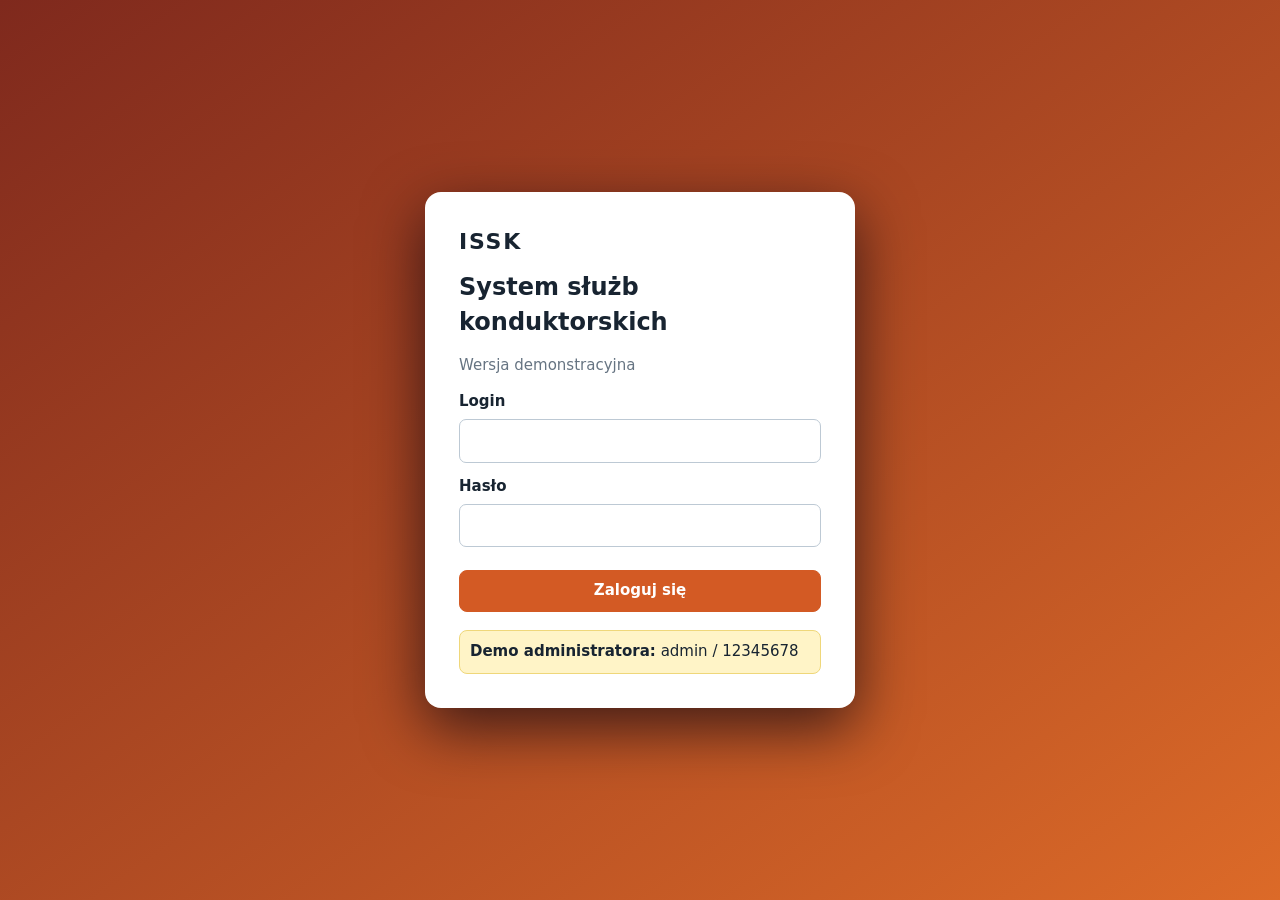
<file: index.html>
<!doctype html><html lang="pl"><head><meta charset="utf-8"><meta name="viewport" content="width=device-width,initial-scale=1"><meta name="robots" content="noindex,nofollow"><title>ISSK — logowanie</title><link rel="stylesheet" href="css/main.css"></head><body class="login-page"><main class="login-card"><div class="brand">ISSK</div><h1>System służb konduktorskich</h1><p class="muted">Wersja demonstracyjna</p><form id="loginForm"><label>Login<input id="login" autocomplete="username" required></label><label>Hasło<input id="password" type="password" autocomplete="current-password" required></label><button class="primary" type="submit">Zaloguj się</button><p id="loginError" class="error"></p></form><div class="demo-note"><b>Demo administratora:</b> admin / 12345678</div></main><script type="module" src="js/login.js"></script></body></html>
</file>
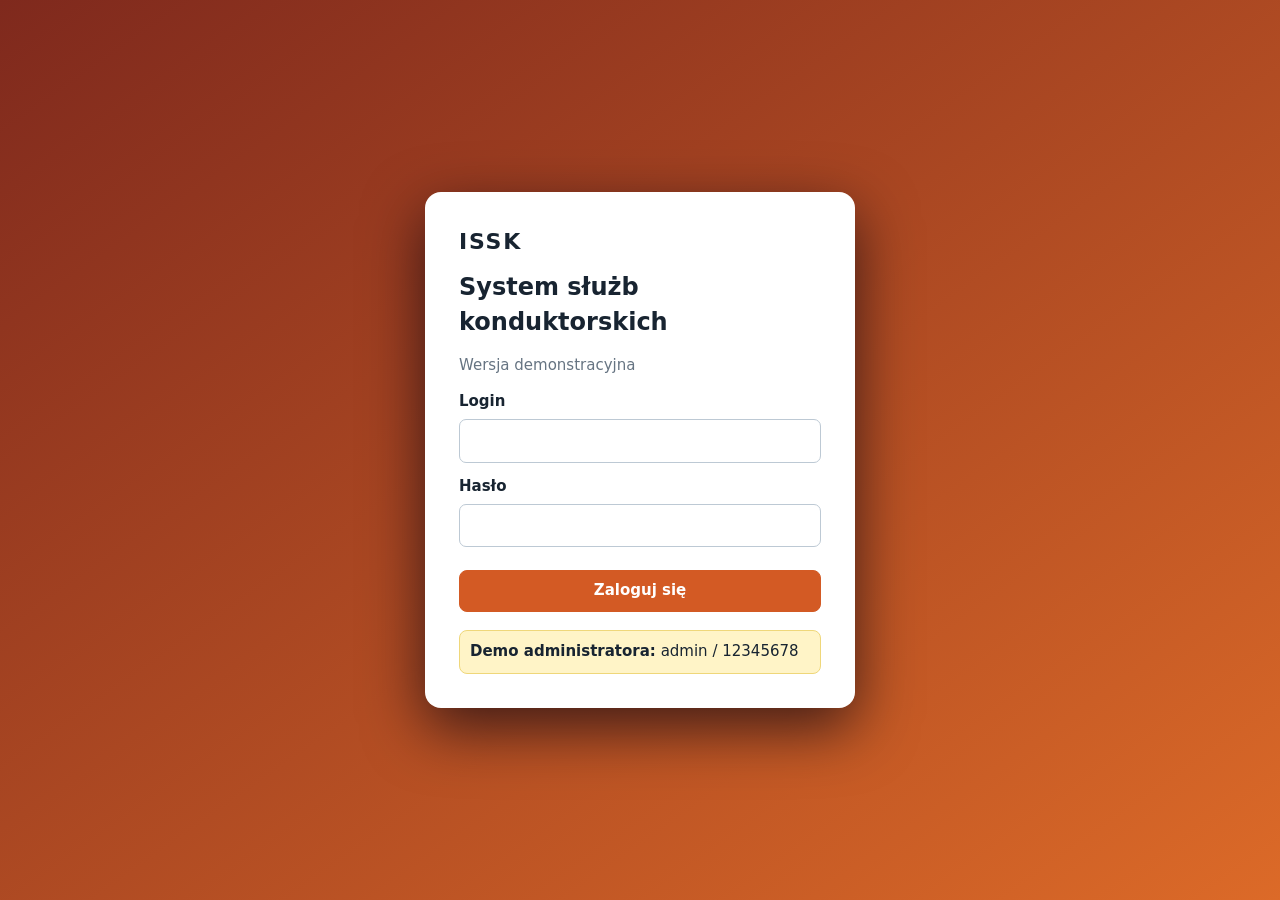
<file: app.html>
<!doctype html><html lang="pl"><head><meta charset="utf-8"><meta name="viewport" content="width=device-width,initial-scale=1"><meta name="robots" content="noindex,nofollow"><title>ISSK</title><link rel="stylesheet" href="css/main.css"><link rel="stylesheet" href="css/calendar.css"></head><body><header class="topbar"><div class="brand">ISSK</div><button id="menuBtn" class="ghost mobile">☰</button><nav id="nav"></nav><div class="userbox"><span id="who"></span><button id="logout" class="ghost">Wyloguj</button></div></header><main id="app" class="container"></main><div id="modal" class="modal hidden"><div class="modal-card"><button id="modalClose" class="modal-x">×</button><div id="modalBody"></div></div></div><script type="module" src="js/app.js"></script></body></html>
</file>
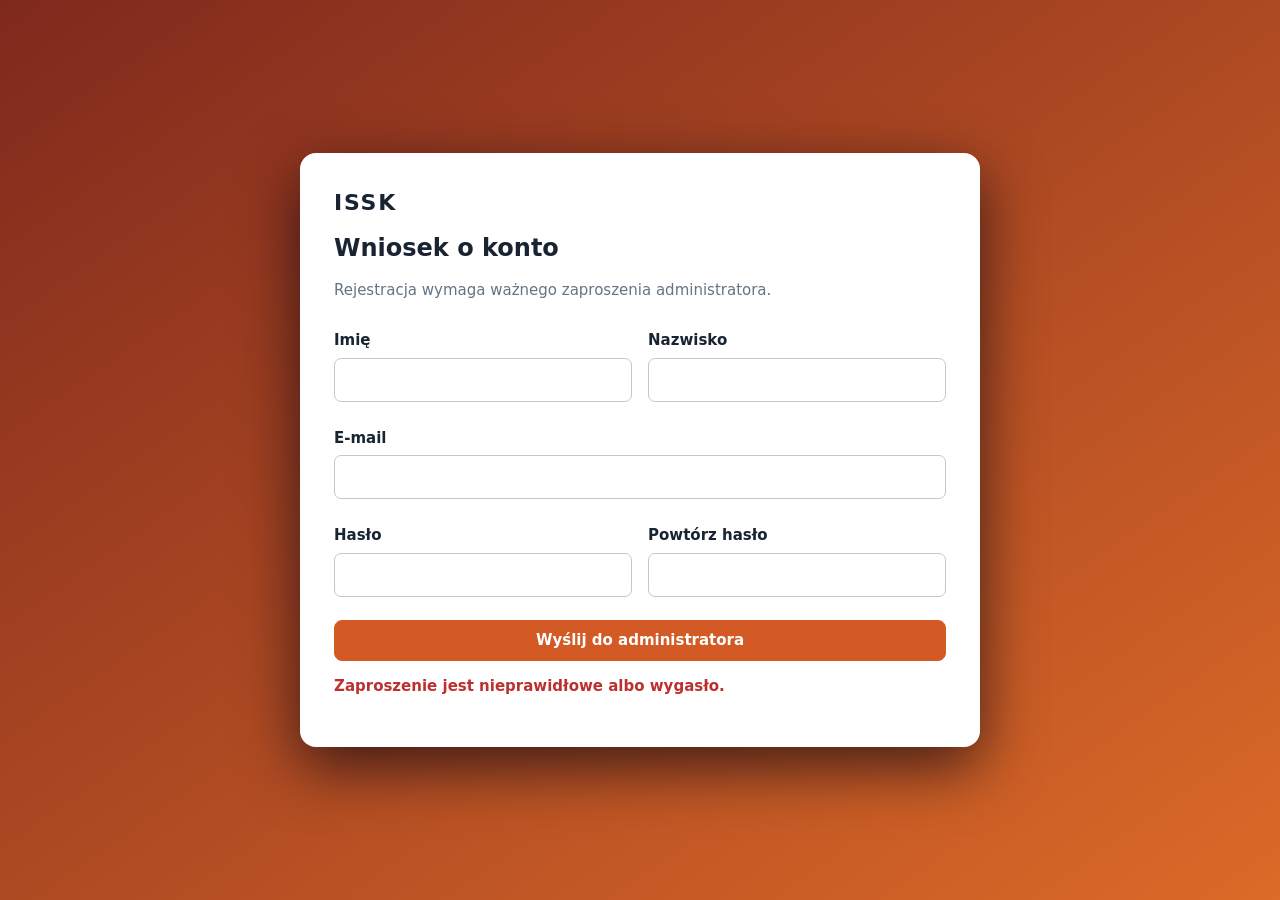
<file: register.html>
<!doctype html><html lang="pl"><head><meta charset="utf-8"><meta name="viewport" content="width=device-width,initial-scale=1"><meta name="robots" content="noindex,nofollow"><title>ISSK — rejestracja</title><link rel="stylesheet" href="css/main.css"></head><body class="login-page"><main class="login-card wide"><div class="brand">ISSK</div><h1>Wniosek o konto</h1><p class="muted">Rejestracja wymaga ważnego zaproszenia administratora.</p><form id="regForm" class="grid2"><label>Imię<input id="firstName" required maxlength="50"></label><label>Nazwisko<input id="lastName" required maxlength="60"></label><label class="span2">E-mail<input id="email" type="email" required maxlength="120"></label><label>Hasło<input id="pass1" type="password" required minlength="8"></label><label>Powtórz hasło<input id="pass2" type="password" required minlength="8"></label><button class="primary span2" type="submit">Wyślij do administratora</button><p id="regMsg" class="span2"></p></form></main><script type="module" src="js/register.js"></script></body></html>
</file>
<file: css/main.css>
/* ============================================================
   KOLORY SYSTEMU — zmieniaj przede wszystkim wartości poniżej.
   Dzięki zmiennym cały interfejs zmieni kolor w jednym miejscu.
   ============================================================ */
:root{--nav:#8f2f1f;--nav2:#c45125;--bg:#f2f5f8;--card:#fff;--line:#dce3ea;--text:#182431;--muted:#667482;--green:#16834b;--red:#bd3030;--yellow:#f6ce4b;--blue:#d35a24}*{box-sizing:border-box}body{margin:0;font:15px/1.45 system-ui,-apple-system,Segoe UI,Roboto,sans-serif;color:var(--text);background:var(--bg)}button,input,select,textarea{font:inherit}.topbar{min-height:64px;background:var(--nav);color:#fff;display:flex;align-items:center;padding:0 22px;gap:22px;position:sticky;top:0;z-index:20;box-shadow:0 2px 10px #0002}.brand{font-weight:900;letter-spacing:.08em;font-size:22px}.topbar nav{display:flex;gap:5px;flex:1}.topbar nav button,.ghost{border:0;background:transparent;color:inherit;padding:10px 12px;border-radius:7px;cursor:pointer}.topbar nav button:hover,.topbar nav button.active,.ghost:hover{background:#ffffff18}.userbox{display:flex;align-items:center;gap:8px;font-size:13px}.container{max-width:1450px;margin:24px auto;padding:0 20px}.card{background:var(--card);border:1px solid var(--line);border-radius:12px;padding:20px;box-shadow:0 3px 12px #13283b0a;margin-bottom:18px}.page-title{display:flex;justify-content:space-between;align-items:center;gap:12px;margin-bottom:18px}.page-title h1{font-size:25px;margin:0}.muted{color:var(--muted)}button{border:1px solid var(--line);background:#fff;border-radius:8px;padding:9px 14px;cursor:pointer}button:hover{filter:brightness(.98)}button.primary{background:var(--blue);color:#fff;border-color:var(--blue);font-weight:700}button.success{background:var(--green);color:#fff;border-color:var(--green)}button.danger{background:var(--red);color:#fff;border-color:var(--red)}button.small{padding:5px 9px;font-size:13px}.login-page{min-height:100vh;display:grid;place-items:center;background:linear-gradient(145deg,#7f291d,#dc6a28)}.login-card{width:min(430px,92vw);background:#fff;padding:34px;border-radius:16px;box-shadow:0 20px 60px #001a;}.login-card.wide{width:min(680px,94vw)}.login-card h1{font-size:24px;margin:12px 0 2px}.login-card label,label{display:grid;gap:6px;font-weight:650;margin:13px 0}.login-card input,input,select,textarea{width:100%;padding:10px 11px;border:1px solid #bdc9d4;border-radius:7px;background:#fff}.login-card button{width:100%;margin-top:10px}.demo-note{background:#fff4c7;border:1px solid #efd77a;padding:10px;border-radius:8px;margin-top:18px}.error{color:var(--red);font-weight:650}.ok{color:var(--green);font-weight:650}.grid2{display:grid;grid-template-columns:1fr 1fr;gap:0 16px}.span2{grid-column:1/-1}.table-wrap{overflow:auto}table{width:100%;border-collapse:collapse;background:#fff}th,td{padding:10px;border-bottom:1px solid var(--line);text-align:left;vertical-align:top}th{background:#f7f9fb;font-size:13px;color:#536170}.badge{display:inline-block;padding:3px 8px;border-radius:99px;font-size:12px;font-weight:800;background:#e8eef4}.badge.green{background:#dff3e7;color:#116638}.badge.red{background:#f8dddd;color:#8f2222}.badge.yellow{background:#fff0ad;color:#705800}.service{border:1px solid var(--line);border-radius:10px;padding:15px;margin:10px 0;background:#fff}.service-head{display:flex;align-items:center;justify-content:space-between;gap:10px}.service-title{font-weight:850;font-size:17px}.service-grid{display:grid;grid-template-columns:repeat(4,minmax(130px,1fr));gap:12px;margin-top:12px}.service-grid div b{display:block;font-size:12px;color:#6a7784;text-transform:uppercase}.actions{display:flex;gap:8px;flex-wrap:wrap}.plus{display:grid;place-items:center;margin:18px auto;width:48px;height:48px;border-radius:50%;background:var(--green);color:white;font-size:27px;border:0}.modal{position:fixed;inset:0;background:#071522aa;display:grid;place-items:center;padding:20px;z-index:50}.modal.hidden{display:none}.modal-card{position:relative;background:#fff;width:min(900px,96vw);max-height:92vh;overflow:auto;border-radius:14px;padding:24px;box-shadow:0 20px 70px #0008}.modal-x{position:absolute;right:12px;top:10px;border:0;font-size:25px}.notice{border-left:4px solid var(--blue);padding:12px 14px;background:#f5f9fd;margin:10px 0}.warning{border-left-color:#e0a800;background:#fff9df}.dangerbox{border-left-color:var(--red);background:#fff0f0}.mobile{display:none}.empty{text-align:center;color:var(--muted);padding:30px}.row{display:flex;gap:10px;align-items:center;flex-wrap:wrap}.right{margin-left:auto}.announcement{border-bottom:1px solid var(--line);padding:14px 0}.announcement:last-child{border:0}.announcement h3{margin:0 0 4px}.stat{font-size:28px;font-weight:850}.role-admin{color:#a42323}.role-coordinator{color:#126a9b}.role-conductor{color:#176c3b}@media(max-width:850px){.topbar{flex-wrap:wrap;padding:10px 14px}.topbar nav{order:3;width:100%;overflow:auto}.userbox{margin-left:auto}.container{padding:0 10px;margin:14px auto}.service-grid{grid-template-columns:1fr 1fr}.grid2{grid-template-columns:1fr}.span2{grid-column:auto}.mobile{display:block}}@media(max-width:520px){.service-grid{grid-template-columns:1fr}.userbox #who{display:none}}

.training-title{text-align:center;letter-spacing:.08em;margin:16px 0 4px}.training-summary{margin-top:14px;padding:12px;border-top:1px solid var(--line);border-bottom:1px solid var(--line)}.training-summary h3{text-align:center;letter-spacing:.08em;margin:0 0 8px}.assigned-person{display:inline-block;margin:4px 6px 4px 0;padding:7px 10px;background:#dff3e7;color:#116638;border-radius:8px;font-weight:700}

.choice-box{background:#fff2e9;border:1px solid #f1c0a5;padding:12px;border-radius:9px}.reserve-card{border:2px dashed #d35a24;background:#fff8f3}.notice{border-left-color:#d35a24;background:#fff7f2}

/* PANEL KOORDYNATORA / OBSADA */
.coordination-box{background:#fff8f3;border:1px solid #efc3a8;border-radius:10px;padding:14px;margin:12px 0}.coord-line{display:flex;gap:10px;align-items:center;margin:7px 0;font-weight:750}.person-row{display:flex;justify-content:space-between;align-items:center;gap:10px;padding:8px 0;border-bottom:1px solid var(--line)}.person-row:last-child{border:0}.coordinator-tools{background:#fff4ec;border:1px solid #efc3a8;border-radius:10px;padding:12px;margin:12px 0}.split-info{padding:7px 10px;background:#fff1e7;border-radius:7px;margin-top:8px}.info-number{font-size:18px;font-weight:800;margin:7px 0}.inline-check{display:flex;align-items:center;gap:8px}.inline-check input{width:auto}.coord-editor{display:grid;grid-template-columns:1fr 1fr;gap:12px}.coord-editor label{margin:4px 0}@media(max-width:700px){.coord-editor{grid-template-columns:1fr}}

/* ============================================================
   NAGŁÓWEK PODGLĄDU DNIA
   Data jest wyśrodkowana. Przycisk Edytuj pozostaje po prawej.
   ============================================================ */
.day-view-head{position:relative;display:flex;align-items:center;justify-content:center;min-height:42px;margin-bottom:14px}
.day-view-head h2{margin:0;text-align:center}
.day-view-head>button{position:absolute;right:0;top:50%;transform:translateY(-50%)}
@media(max-width:640px){.day-view-head{padding-top:52px}.day-view-head>button{top:0;transform:none}}
</file>
<file: css/calendar.css>
/* ============================================================
   KALENDARZ — 3 miesiące obok siebie na komputerze.
   Lewy: poprzedni, środek: wybrany/bieżący, prawy: następny.
   ============================================================ */
.calendar-toolbar{display:flex;justify-content:center;gap:10px;margin-bottom:14px}

/* Główny układ trzech miesięcy */
.calendar3,.calendars{
  display:grid;
  grid-template-columns:minmax(0,1fr) minmax(0,1.08fr) minmax(0,1fr);
  gap:14px;
  align-items:start;
}

/* Pojedynczy mały miesiąc */
.month{
  min-width:0;
  background:#fff;
  border:1px solid var(--line);
  border-radius:12px;
  padding:12px;
}
.month.current{box-shadow:0 5px 18px #173d6420;border-color:#d9a083}
.month h2{text-align:center;font-size:16px;margin:3px 0 10px;text-transform:none}
.week,.days{display:grid;grid-template-columns:repeat(7,minmax(0,1fr));gap:3px}
.week div{text-align:center;font-size:10px;font-weight:800;color:#74818e;padding:3px 0}

/* Małe pola dni — nie rozciągamy ich do wysokości całego ekranu */
.day{
  aspect-ratio:1.18;
  min-height:32px;
  max-height:52px;
  border:1px solid transparent;
  border-radius:7px;
  display:grid;
  place-items:center;
  cursor:pointer;
  position:relative;
  background:#f8fafb;
  font-size:12px;
}
.day:hover{border-color:#d28a67}
.day.blank{visibility:hidden}
.day.today{background:var(--yellow);font-weight:900}
.day.past-service{background:#f3c2c2;color:#7d1d1d}
.day.future-service{background:#c8efd7;color:#0e6336}
.day.has-service::after{content:'';width:5px;height:5px;border-radius:50%;background:currentColor;position:absolute;bottom:3px}
.legend{display:flex;justify-content:center;gap:15px;flex-wrap:wrap;margin-top:14px;font-size:12px}
.legend i{display:inline-block;width:12px;height:12px;border-radius:3px;margin-right:4px;vertical-align:-2px}

/* Na mniejszych ekranach nadal zachowujemy 3 miesiące, dopóki jest na nie miejsce. */
@media(max-width:1000px){
  .calendar3,.calendars{gap:8px}
  .month{padding:8px}
  .month h2{font-size:14px}
  .day{font-size:11px;min-height:28px}
}

/* Telefon: pokazujemy tylko miesiąc środkowy, żeby dni pozostały czytelne. */
@media(max-width:700px){
  .calendar3,.calendars{grid-template-columns:1fr}
  .month:not(.current){display:none}
  .day{max-height:none;min-height:38px}
}
</file>
